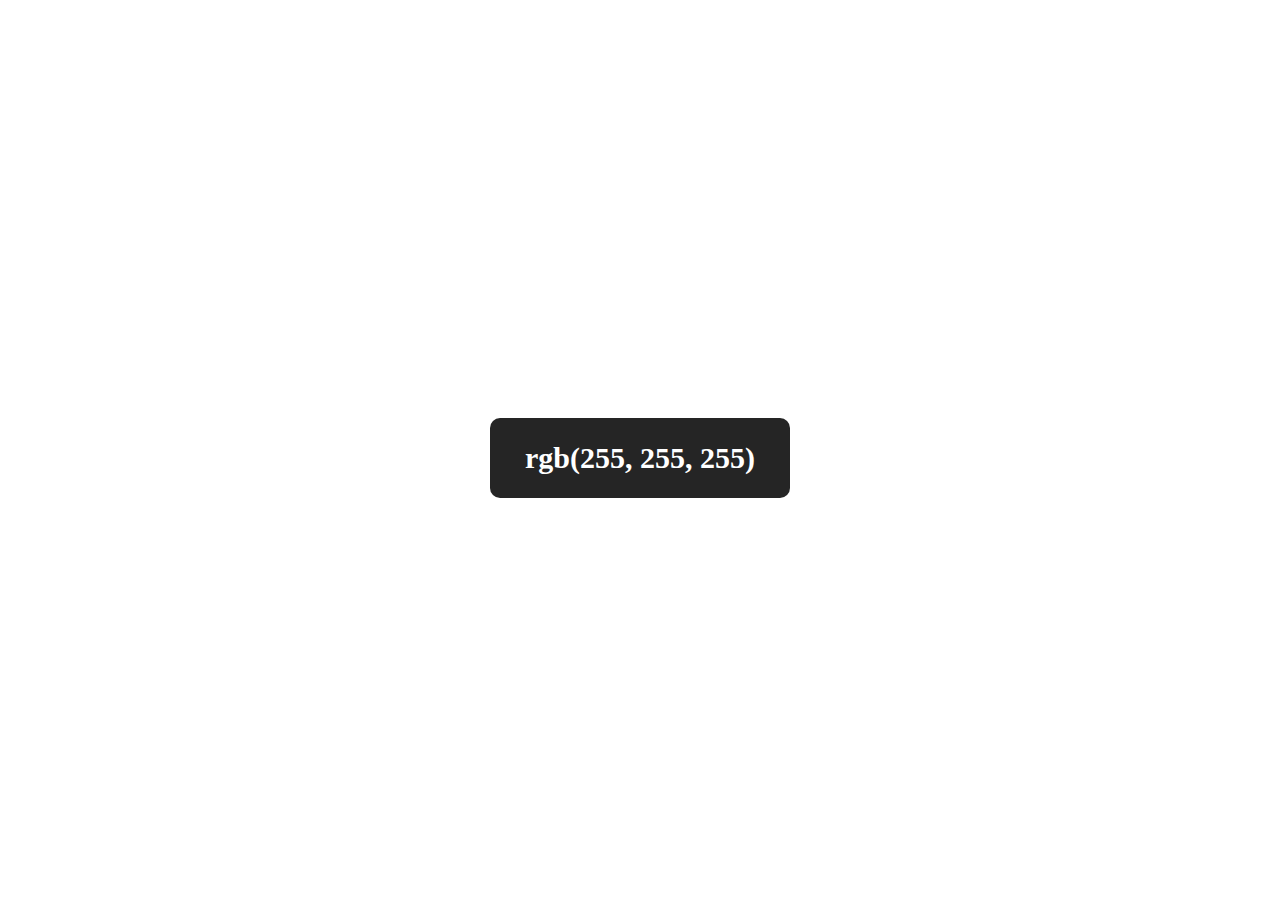
<file: colors-generator/index.html>
<!DOCTYPE html>
<html lang="fr">
  <head>
    <meta charset="UTF-8" />
    <meta name="viewport" content="width=device-width, initial-scale=1.0" />
    <link rel="stylesheet" href="style.css" />
    <title>Générateur de couleurs de fond</title>
  </head>
  <body>
    <div class="container">
      <p>rgb(255, 255, 255)</p>
    </div>
    <script src="index.js"></script>
  </body>
</html>
</file>
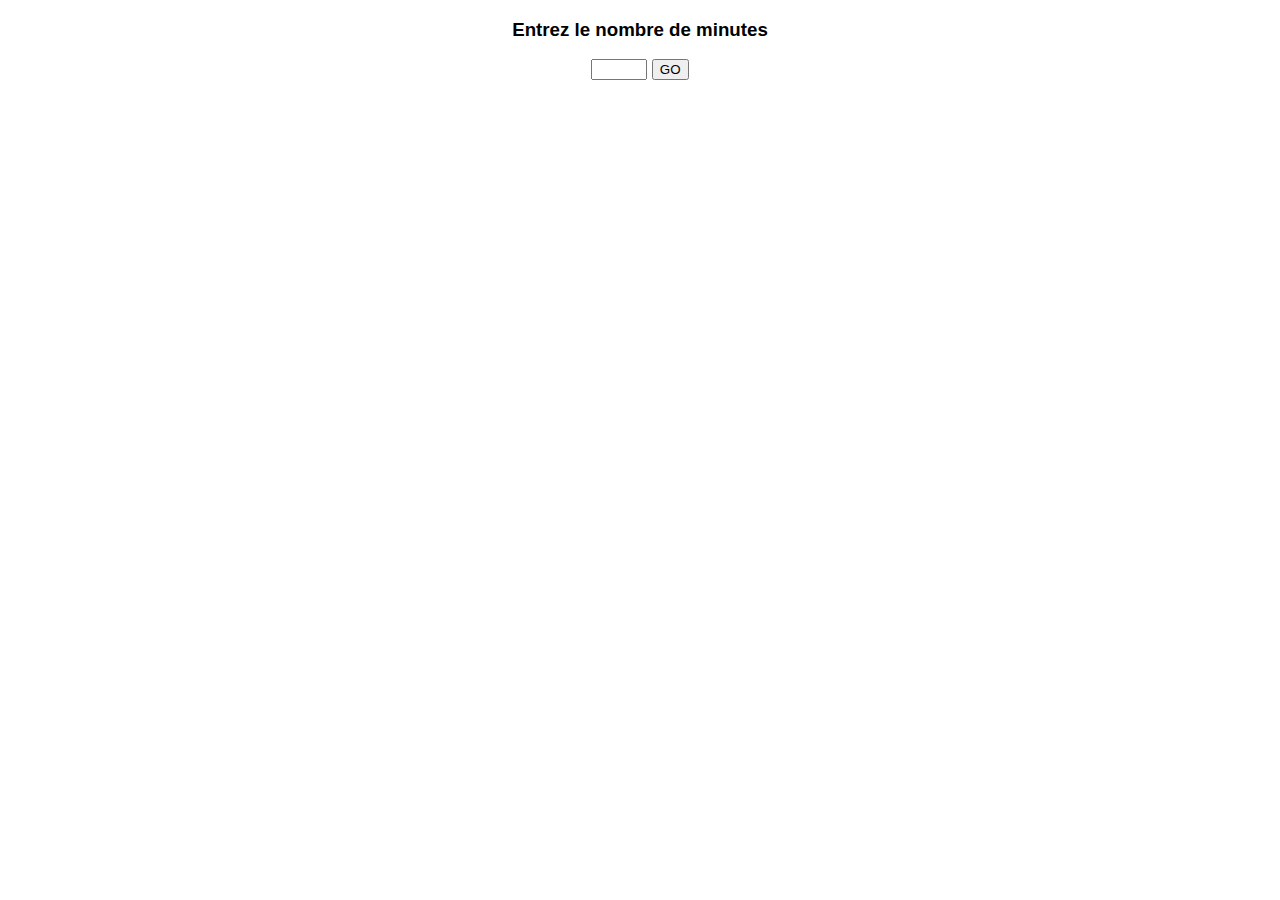
<file: countdown/index.html>
<!DOCTYPE html>
<html lang="en">

<head>
  <meta charset="UTF-8">
  <meta http-equiv="X-UA-Compatible" content="IE=edge">
  <meta name="viewport" content="width=device-width, initial-scale=1.0">
  <title>Document</title>
  <link rel="stylesheet" href="style.css">
</head>

<body>

  <h3>Entrez le nombre de minutes</h3>

  <form id="form">
    <input type="number" min="1" max="99" size="1" maxlength="2" id="choice">
    <input id="start" type="submit" value="GO">
  </form>

  <div id="countdownDisplay"></div>


  <script src="./index.js"></script>
</body>

</html>
</file>
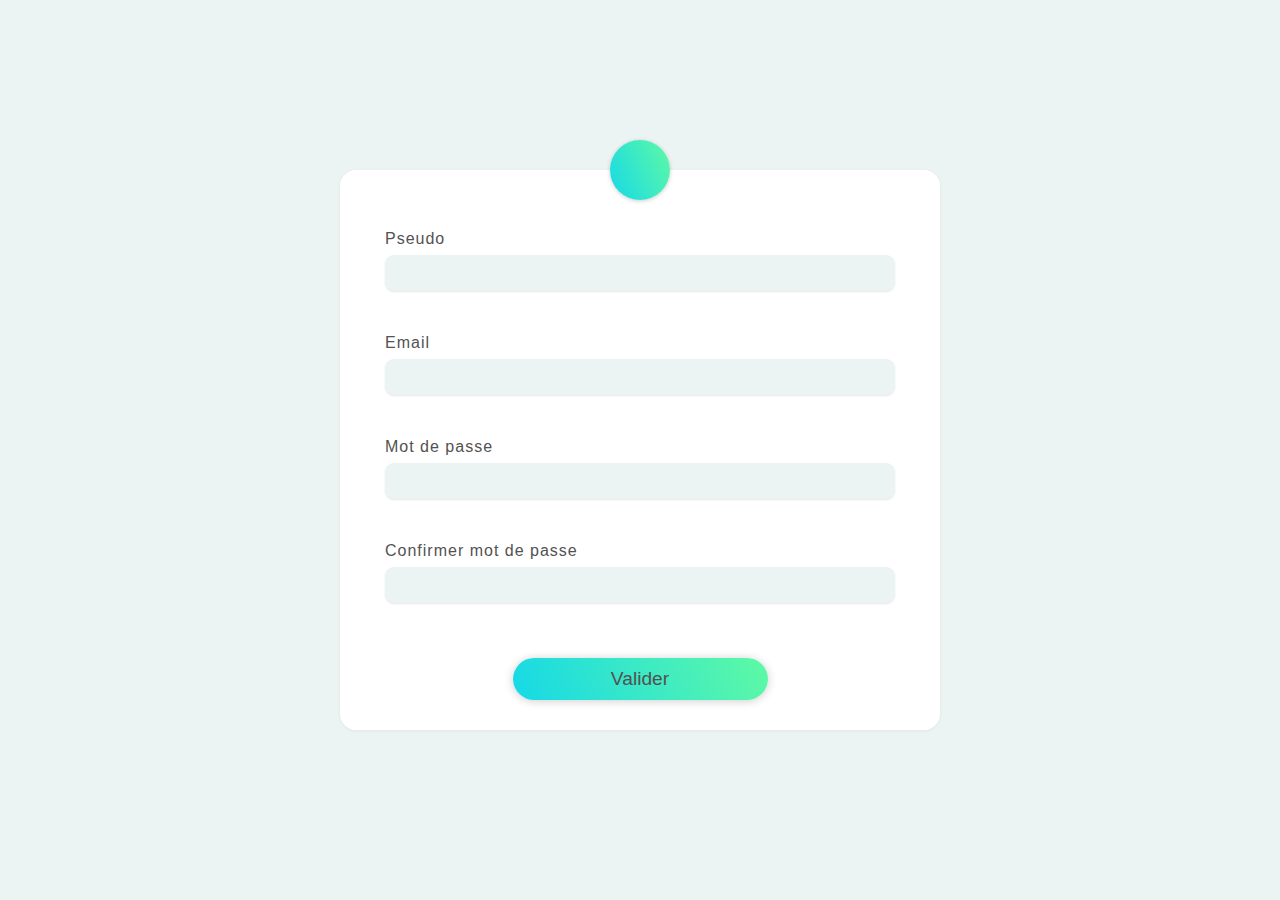
<file: form-checker/index.html>
<!DOCTYPE html>
<html lang="fr">
  <head>
    <meta charset="UTF-8" />
    <meta name="viewport" content="width=device-width, initial-scale=1.0" />
    <link rel="stylesheet" href="style.css" />
    <title>Formulaire de d'inscription</title>
  </head>
  <body>
    <form action="">
      <div class="pseudo-container">
        <label for="pseudo">Pseudo</label>
        <input type="text" autocomplete="off" id="pseudo" />
        <span></span>
      </div>
      <div class="email-container">
        <label for="email">Email</label>
        <input type="text" autocomplete="off" id="email" />
        <span>Email incorrect</span>
      </div>
      <div class="password-container">
        <label for="password">Mot de passe</label>
        <input type="password" autocomplete="off" id="password" />
        <p id="progress-bar"></p>
        <span></span>
      </div>
      <div class="confirm-container">
        <label for="confirm">Confirmer mot de passe</label>
        <input type="password" autocomplete="off" id="confirm" />
        <span></span>
      </div>
      <input type="submit" value="Valider" />
    </form>
    <script src="index.js"></script>
  </body>
</html>
</file>
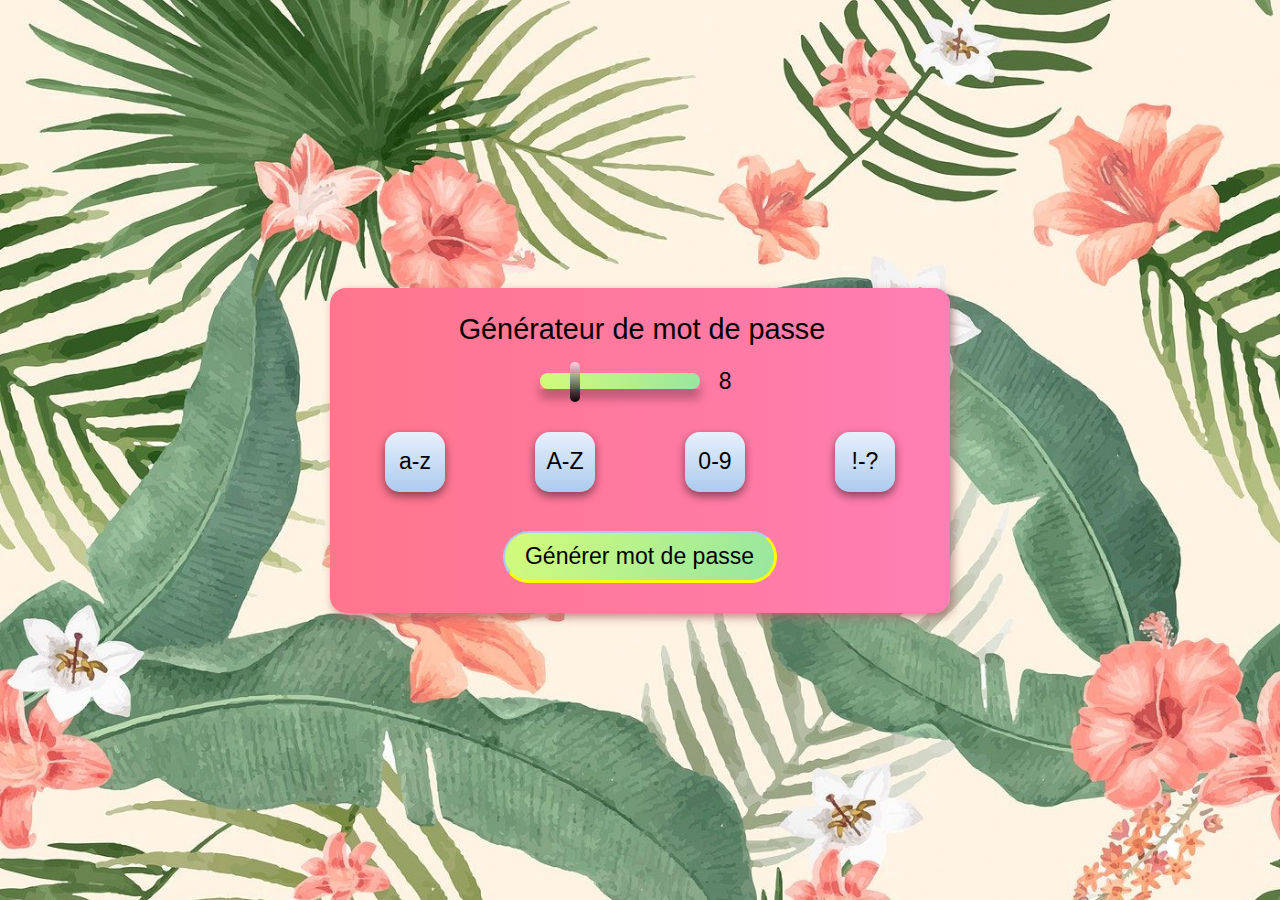
<file: password-maker/index.html>
<!DOCTYPE html>
<html lang="fr">
  <head>
    <meta charset="UTF-8" />
    <meta name="viewport" content="width=device-width, initial-scale=1.0" />
    <link rel="stylesheet" href="style.css" />
    <title>Générateur de mot de passe</title>
  </head>
  <body>
    <div class="app">
      <input
        type="text"
        id="password-output"
        value="Générateur de mot de passe"
        readonly
      />
      <div class="range-container">
        <input
          type="range"
          id="password-length"
          min="4"
          max="24"
          value="8"
          oninput="document.getElementById('display-password-length').value=this.value"
        />
        <input type="text" id="display-password-length" value="8" readonly />
      </div>
      <div class="checkbox-container">
        <input type="checkbox" id="lowercase" />
        <label for="lowercase">a-z</label>
        <input type="checkbox" id="uppercase" />
        <label for="uppercase">A-Z</label>
        <input type="checkbox" id="numbers" />
        <label for="numbers">0-9</label>
        <input type="checkbox" id="symbols" />
        <label for="symbols">!-?</label>
      </div>
      <button id="generate-button">Générer mot de passe</button>
    </div>
    <script src="./index.js"></script>
  </body>
</html>
</file>
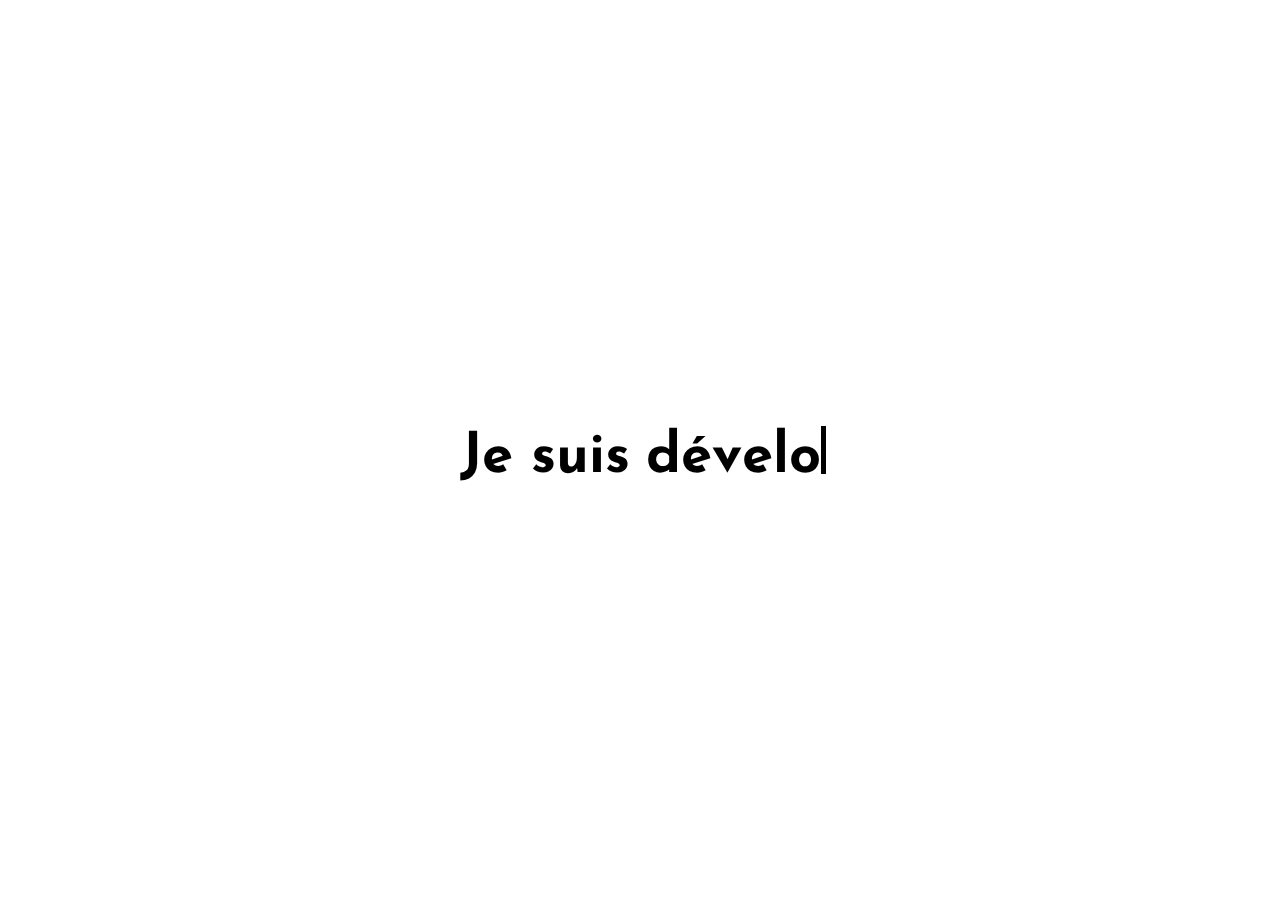
<file: text-anim/index.html>
<!DOCTYPE html>
<html lang="fr">
  <head>
    <meta charset="UTF-8" />
    <meta name="viewport" content="width=device-width, initial-scale=1.0" />
    <link rel="stylesheet" href="style.css" />
    <title>Texte Animation</title>
  </head>
  <body>
    <h3>Je suis</h3>
    <h3 id="target"></h3>
    <script src="./index.js"></script>
  </body>
</html>
</file>
<file: colors-generator/style.css>
body {
  height: 100vh;
  display: flex;
  align-items: center;
  justify-content: center;
  transition: all 0.2 ease;
}

.container {
  background-color: rgb(37, 37, 37);
  width: 300px;
  height: 80px;
  border-radius: 10px;
  display: flex;
  align-items: center;
  justify-content: center;
}

.container p {
  font-size: 30px;
  color: white;
  font-weight: bold;
  font-family: Cambria, Cochin, Georgia, Times, "Times New Roman", serif;
}
</file>
<file: countdown/style.css>
body {
  font-family: "Gill Sans", "Gill Sans MT", Calibri, "Trebuchet MS", sans-serif;
  text-align: center;
}
#countdownDisplay {
  font-size: 5rem;
}
body {
  font-family: "Gill Sans", "Gill Sans MT", Calibri, "Trebuchet MS", sans-serif;
  text-align: center;
}
#countdownDisplay {
  font-size: 5rem;
}
</file>
<file: form-checker/style.css>
* {
  font-family: "Lucida Sans", "Lucida Sans Regular", "Lucida Grande",
    "Lucida Sans Unicode", Geneva, Verdana, sans-serif;
  margin: 0;
  padding: 0;
  box-sizing: border-box;
  outline: none;
  color: rgb(82, 82, 82);
}
body {
  min-height: 100vh;
  display: flex;
  justify-content: center;
  align-items: center;
  background: rgb(235, 244, 242);
}
form {
  width: 50%;
  min-width: 380px;
  max-width: 600px;
  background: white;
  display: grid;
  grid-template-rows: repeat(4, 104px);
  padding: 60px 45px 30px;
  border-radius: 16px;
  box-shadow: 0 1px 4px rgba(0, 0, 0, 0.05);
  position: relative;
}
form::after {
  content: "";
  position: absolute;
  width: 60px;
  height: 60px;
  border-radius: 150px;
  background: linear-gradient(65deg, #16d9e7, #5ef9a4);
  top: -30px;
  left: 50%;
  transform: translateX(-50%);
  box-shadow: 0 1px 4px rgba(0, 0, 0, 0.2);
}
div {
  transition: 0.2s;
}
label {
  letter-spacing: 1px;
}
input[type="text"],
input[type="password"] {
  margin: 7px 0 7px;
  border: 1px solid transparent;
  background: rgb(235, 244, 242);
  height: 36px;
  width: 100%;
  box-shadow: 0 1px 2px rgba(0, 0, 0, 0.1);
  border-radius: 9px;
  font-size: 1.1rem;
  padding-left: 10px;
  transition: 0.2s;
}
input[type="text"]:focus,
input[type="password"]:focus {
  border: 1px solid #5ef9a4;
}
span {
  margin-bottom: 20px;
  display: block;
  font-size: 0.8rem;
  visibility: hidden;
  opacity: 0;
  transition: 0.3s;
  color: red;
}
p {
  background: red;
  width: 33%;
  height: 6px;
  margin: -2px 0 2px;
  border-radius: 50px;
  visibility: hidden;
  transition: 0.3s;
}
#security span {
  display: inline;
}
input[type="submit"] {
  border: none;
  background: linear-gradient(65deg, #16d9e7, #5ef9a4);
  width: 50%;
  margin: 12px auto 0;
  padding: 10px;
  border-radius: 150px;
  font-size: 1.2rem;
  box-shadow: 0 1px 10px rgba(0, 0, 0, 0.2);
  cursor: pointer;
  transition: 0.3s ease;
}
input[type="submit"]:hover {
  filter: brightness(105%);
  transform: translateX(2px);
}
.error input {
  color: red;
  border: 1px solid rgba(255, 0, 0, 0.527);
}
.error span {
  visibility: visible;
  opacity: 1;
  color: red;
}
.progressRed {
  background: red;
  width: 33%;
  visibility: visible;
}
.progressBlue {
  background: #16d9e7;
  width: 67%;
  visibility: visible;
}
.progressGreen {
  width: 100%;
  background: #5ef9a4;
  visibility: visible;
}
</file>
<file: password-maker/style.css>
* {
  text-align: center;
  font-family: "Segoe UI", Tahoma, Geneva, Verdana, sans-serif;
  font-size: 1.2rem;
  outline: none;
}
body {
  display: flex;
  justify-content: center;
  align-items: center;
  min-height: 100vh;
  margin: 0;
  background: url(./bg.jpg) center/cover;
}
.app {
  background-image: linear-gradient(to right, #ff758c 0%, #ff7eb3 100%);
  margin: 0 10px;
  padding: 24px 10px 10px;
  border-radius: 16px;
  width: 90%;
  max-width: 600px;
  box-shadow: 3px 4px 10px 0px #a76666c2;
}
#password-output {
  background: transparent;
  border: none;
  font-size: 1.5rem;
  width: 100%;
}
.range-container {
  margin: 20px 0;
}
input[type="range"] {
  -webkit-appearance: none;
  appearance: none;
  width: 160px;
  background-image: linear-gradient(120deg, #d4fc79 0%, #96e6a1 100%);
  border-radius: 50px;
}
input[type="range"]::-webkit-slider-runnable-track {
  -webkit-appearance: none;
  appearance: none;
  height: 16px;
  box-shadow: 0 10px 10px rgba(0, 0, 0, 0.25);
}
input[type="range"]::-webkit-slider-thumb {
  -webkit-appearance: none;
  appearance: none;
  width: 10px;
  height: 40px;
  background: linear-gradient(
    to bottom,
    rgba(255, 255, 255, 0.65) 0%,
    rgba(0, 0, 0, 0.95) 100%
  );
  background-blend-mode: multiply, multiply;
  cursor: pointer;
  border-radius: 18px;
  transform: translateY(-11px);
  transition: 0.15s ease;
  cursor: grab;
}
input[type="range"]::-webkit-slider-thumb:active {
  cursor: grabbing;
  transform: scale(1.2) translateY(-9px);
}
#display-password-length {
  width: 30px;
  background: transparent;
  border: none;
}
.checkbox-container {
  margin: 36px 0 25px;
  display: flex;
  justify-content: space-around;
  align-items: center;
}
input[type="checkbox"] {
  display: none;
}
input[type="checkbox"]:checked + label {
  transform: scale(1.3);
  filter: brightness(150%);
}
label {
  user-select: none;
  background-image: linear-gradient(to top, #accbee 0%, #e7f0fd 100%);
  height: 60px;
  width: 60px;
  display: grid;
  justify-items: center;
  align-items: center;
  border-radius: 15px;
  box-shadow: 0 4px 10px rgba(0, 0, 0, 0.486);
  transition: 0.2s ease;
  cursor: pointer;
}
button {
  margin: 14px 0 20px;
  background-image: linear-gradient(120deg, #d4fc79 0%, #96e6a1 100%);
  padding: 10px 20px;
  border-radius: 150px;
  border: 2px solid #accbee;
  border-bottom: 3px solid yellow;
  border-right: 3px solid yellow;
  transition: 0.2s;
  cursor: pointer;
}
button:hover {
  border: 2px solid yellow;
  border-bottom: 3px solid #accbee;
  border-right: 3px solid #accbee;
  box-shadow: 0 5px 10px rgba(0, 0, 0, 0.32);
  transform: translateX(3px);
}
button:active {
  transform: scale(1.05);
}
</file>
<file: text-anim/style.css>
@import url("https://fonts.googleapis.com/css2?family=Josefin+Sans:wght@700&display=swap");

body {
  min-height: 100vh;
  font-family: "Josefin Sans", sans-serif;
  display: flex;
  align-items: center;
  justify-content: center;
  overflow: hidden;
  font-size: 3rem;
}
#target {
  display: flex;
  margin-left: 1rem;
  position: relative;
}
#target::after {
  content: "";
  position: absolute;
  height: 3rem;
  width: 5px;
  background: black;
  top: 0;
  transform: translateY(-4px);
  right: -5px;
  animation: anim 0.8s linear infinite;
}
@keyframes anim {
  50% {
    opacity: 0.1;
  }
  100% {
    opacity: 1;
  }
}
</file>
